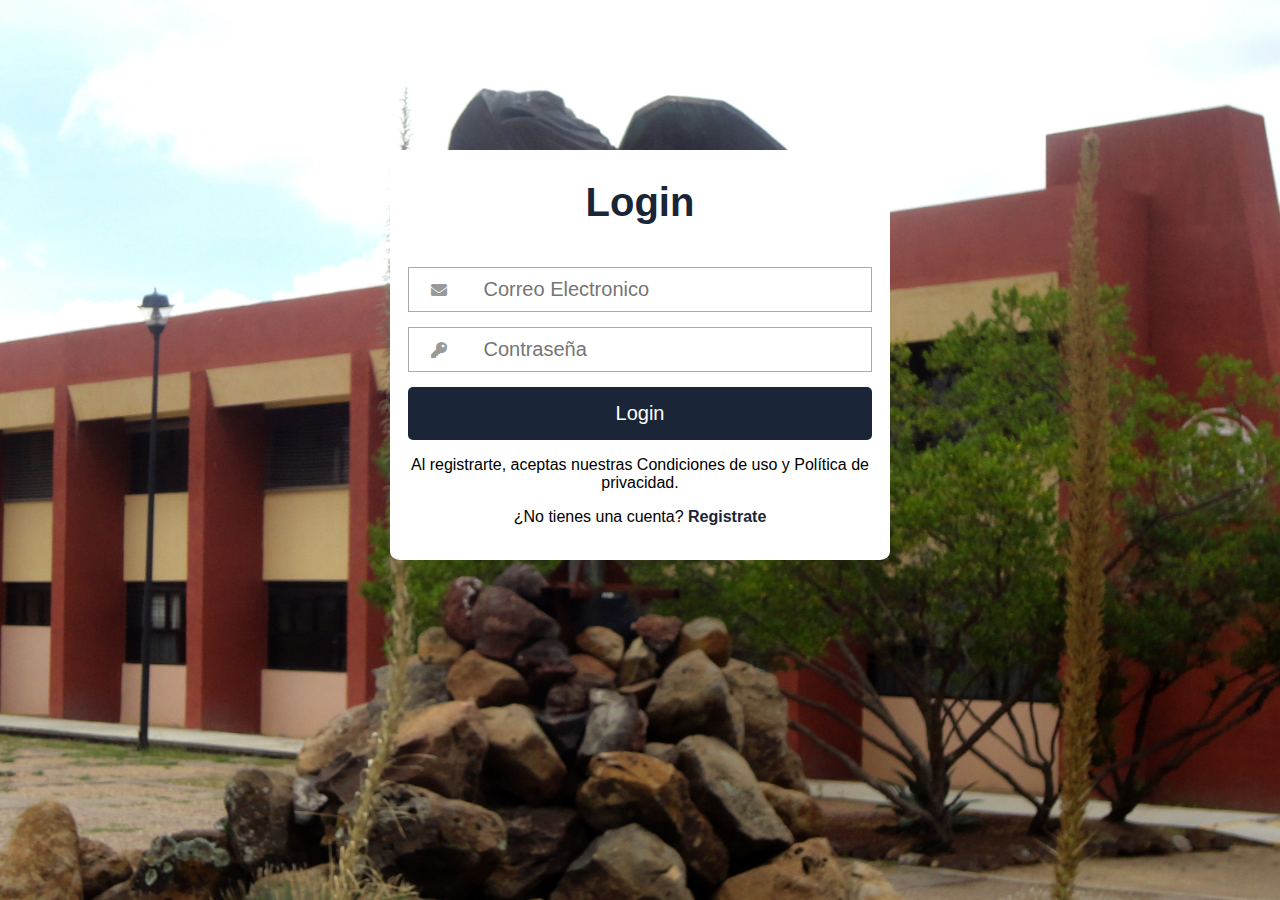
<file: Practica3/Login.html>
<!DOCTYPE html>
<html lang="es">
<head>
	<meta charset="UTF-8">
	<title></title> 
	<meta name="viewport" content="width=device-width, user-scalable=yes, initial-scale=1.0, maximum-scale=3.0, minimum-scale=1.0">
 <link rel="stylesheet" href="https://use.fontawesome.com/releases/v5.6.3/css/all.css" >
	<link rel="stylesheet" href="estilos.css">
	

</head>  
<body>
    <form class="formulario"  form class="formulario"action=file:///C:/Users/danie/Documents/UTNG%20TERCER%20CUATRIMESTRE/Aplicaciones%20WEB/web/login%20responsive/registrarvista.html
    method="POST">
    
    <h1>Login</h1>
     <div class="contenedor">     
         <div class="input-contenedor">
         <i class="fas fa-envelope icon"></i>
         <input type="text" placeholder="Correo Electronico">
         
         </div>
         
         <div class="input-contenedor">
        <i class="fas fa-key icon"></i>
         <input type="password" placeholder="Contraseña">
         
         </div>

         <input type="submit" value="Login" class="button">
         <p>Al registrarte, aceptas nuestras Condiciones de uso y Política de privacidad.</p>
         <p>¿No tienes una cuenta? <a class="link" href="registrarvista.html">Registrate </a></p>
     </div>
    </form>
</body>
</html>
</file>
<file: Practica3/estilos.css>
body {
    font-family: Arial, Helvetica, sans-serif;
    margin: 0;
   background: url(imagen2.jpg);
    background-size: cover;
    background-attachment: fixed;
}
* {
    box-sizing: border-box;
}
.contenedor{
    width: 100%;
    padding: 15px;
}
.formulario{
    background: #fff;
    margin-top: 150px;
    padding: 3px;
}
h1{
    text-align: center;
    color: #1a2537;
    font-size: 40px;
}
input[type="text"],
input[type="password"],
input [type="file"]

{
    font-size: 20px;
    width: 82%;
    padding: 10px;
    border: none;
}
.input-contenedor {
    margin-bottom: 15px;
    border: 1px solid #aaa;
}
i{
    min-width: 60px;
    text-align: center;
    color: #999;
}
#color{

    font-size: 20px;
    width: 82%;
    padding: 10px;
    border: none;
    min-width: 50px;
    color: #999;
}
.button{
    border: none;
    width: 100%;
    color: white;
    font-size: 20px;
    background:  #1a2537;
    padding: 15px 20px;
    border-radius: 5px;
    cursor: pointer;
}
.button:hover{
    background: cadetblue;
}
p{
    text-align: center;
}
.link{
    text-decoration: none;
      color: #1a2537;
    font-weight: 600;
}
.link:hover{
     color: cadetblue;
}
@media(min-width:768px)
{
    .formulario{
        margin: auto;
        width: 500px;
        margin-top: 150px;
        border-radius: 2%;
    }
}

.envio{
    font-size: 20px;
    width: 82%;
    padding: 10px;
    border: none;
 }




.form_description textarea {

max-width: 100%;
min-width: 100%;
min-height: 84px;
max-height: 300px;
border:none;
padding: none;
text-align: center;
font-family: 'Roboto',sans-serif;

}
</file>
